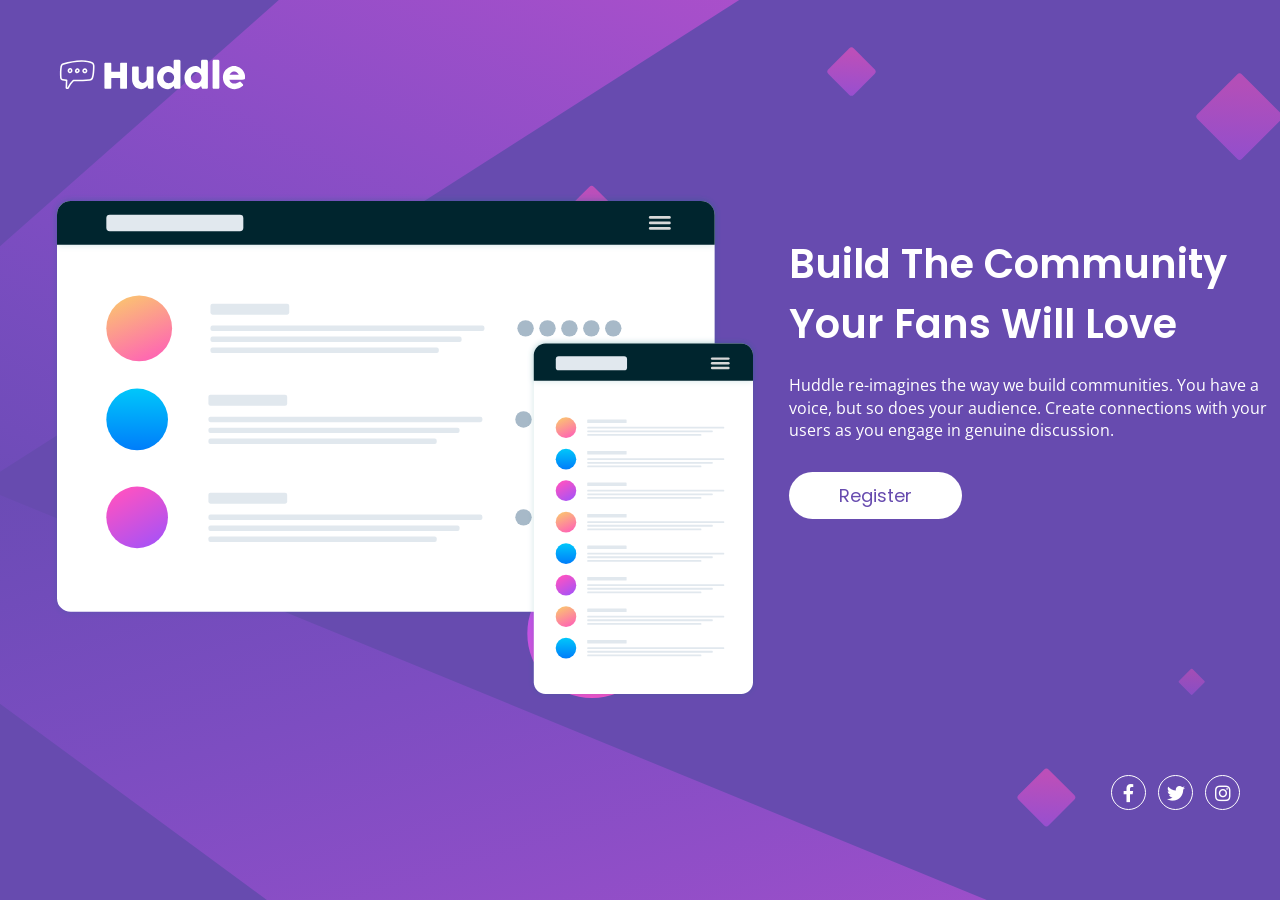
<file: index.html>
<!DOCTYPE html>
<html lang="en">

<head>
  <meta charset="UTF-8">
  <meta name="viewport" content="width=device-width, initial-scale=1.0">

  <link rel="icon" type="image/png" sizes="32x32" href="huddle-landing-page/src/images/favicon-32x32.png">

  <link rel="stylesheet" href="huddle-landing-page/src/css/reset.css">
  <link rel="stylesheet" href="huddle-landing-page/src/css/estilos.css">
  <link rel="stylesheet" href="huddle-landing-page/src/css/responsivo.css">

  <link rel="preconnect" href="https://fonts.googleapis.com">
  <link rel="preconnect" href="https://fonts.gstatic.com" crossorigin>
  <link
    href="https://fonts.googleapis.com/css2?family=Open+Sans:ital,wght@0,300..800;1,300..800&family=Poppins:ital,wght@0,100;0,200;0,300;0,400;0,500;0,600;0,700;0,800;0,900;1,100;1,200;1,300;1,400;1,500;1,600;1,700;1,800;1,900&display=swap"
    rel="stylesheet">

  <link rel="stylesheet" href="https://cdnjs.cloudflare.com/ajax/libs/font-awesome/5.15.4/css/all.min.css" />

  <title> Huddle landing page | Frontend Mentor</title>
</head>

<body>
  <div class="container">
  <header class="cabecalho">
    <div class="logo">
      <img src="huddle-landing-page/src/images/logo.svg" alt="logo Huddle">
    </div>
  </header>
  <main>
    <section class="conteudo">
      <div class="image-conteudo">
        <img src="huddle-landing-page/src/images/illustration-mockups.svg" class="image-painel" alt="imagem painel">
      </div>
      <div class="info">
        <h1 class="title">Build The Community
          Your Fans Will Love</h1>
        <p class="descricao">Huddle re-imagines the way we build communities. You have a voice, but so does your
          audience.
          Create connections with your users as you engage in genuine discussion. </p>
        <a href="" class="botao">Register</a>
      </div>
    </section>
  </main>

  <footer class="rodape">
    <nav class="redes-sociais">
      <ul>
        <li><a href="#facebook"><i class="fab fa-facebook-f"></i></a></li>
        <li><a href="#twitter"><i class="fab fa-twitter"></i></a></li>
        <li><a href="#instagram"><i class="fab fa-instagram"></i></a></li>
      </ul>
    </nav>
  </footer>
  </div>
</body>

</html>
</file>
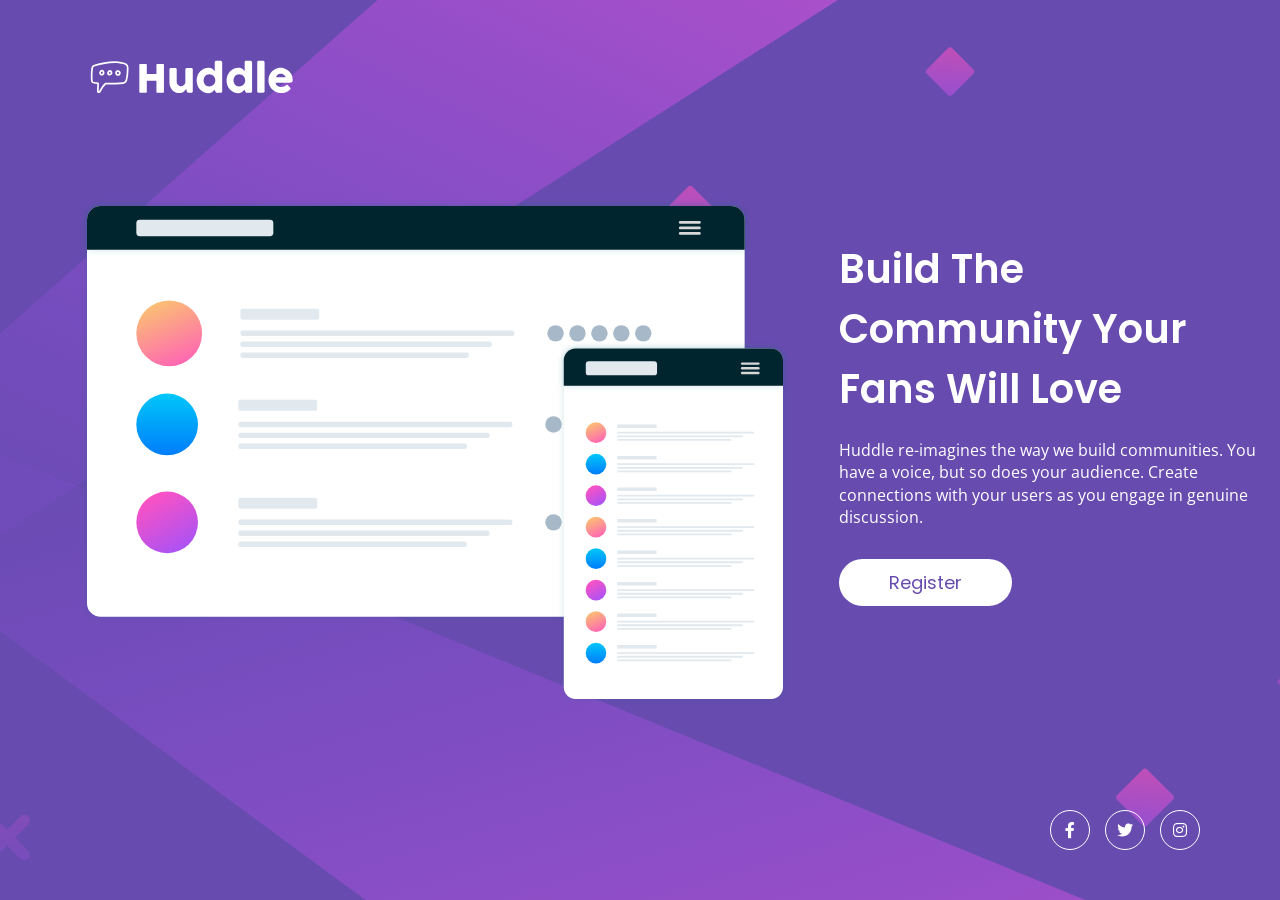
<file: projeto-huddle-base/index.html>
<!DOCTYPE html>
<html lang="en">

<head>
  <meta charset="UTF-8">
  <meta name="viewport" content="width=device-width, initial-scale=1.0">

  <link rel="icon" type="image/png" sizes="32x32" href="./src/images/favicon-32x32.png">

  <link rel="stylesheet" href="./src/css/reset.css">
  <link rel="stylesheet" href="./src/css/estilos.css">
  <link rel="stylesheet" href="./src/css/responsivo.css">

  <link rel="preconnect" href="https://fonts.googleapis.com">
  <link rel="preconnect" href="https://fonts.gstatic.com" crossorigin>
  <link
    href="https://fonts.googleapis.com/css2?family=Open+Sans:ital,wght@0,300..800;1,300..800&family=Poppins:ital,wght@0,100;0,200;0,300;0,400;0,500;0,600;0,700;0,800;0,900;1,100;1,200;1,300;1,400;1,500;1,600;1,700;1,800;1,900&display=swap"
    rel="stylesheet">

  <link rel="stylesheet" href="https://cdnjs.cloudflare.com/ajax/libs/font-awesome/5.15.4/css/all.min.css" />

  <title>Frontend Mentor | Huddle landing page with single introductory section</title>
</head>

<body>
  <header class="cabecalho">
    <div class="logo">
      <img src="./src/images/logo.svg" alt="logo Huddle">
    </div>
  </header>
  <main>
    <section class="conteudo">
      <div class="image-conteudo">
        <img src="./src/images/illustration-mockups.svg" class="image-painel" alt="imagem painel">
      </div>
      <div class="info">
        <h1 class="title">Build The Community
          Your Fans Will Love</h1>
        <p class="descricao">Huddle re-imagines the way we build communities. You have a voice, but so does your
          audience.
          Create connections with your users as you engage in genuine discussion. </p>
        <a href="" class="botao">Register</a>
      </div>
    </section>
  </main>

  <footer class="rodape">
    <nav class="redes-sociais">
      <a href="">
        <i class="fab fa-facebook-f"></i>
      </a>
      <a href="">
        <i class="fab fa-twitter"></i>
      </a>
      <a href="">
        <i class="fab fa-instagram"></i>
      </a>
    </nav>
  </footer>
</body>

</html>
</file>
<file: huddle-landing-page/src/css/estilos.css>
body {
    background-color: hsl(257, 40%, 49%);
    background-image: url('../images/bg-desktop.svg');
    background-repeat: no-repeat;
    background-position: center;
    height: 100vh;
    background-size: cover;
    background-position-x: -200px;
    font-family: 'Open Sans', sans-serif;
}

.container {
    max-width: 1440px;
    margin: 0 auto;
}

.cabecalho .logo img {
    width: 200px;
    margin: 50px 50px;
}

.conteudo .image-conteudo {
    margin: 40px 80px;
    margin-left: 50px;
}

.conteudo {
    display: flex;
}

.conteudo .info {
    margin-top: 80px;
    margin-left: -30px;
}

.conteudo .info .title {
    color: #fff;
    max-width: 500px;
    font-weight: 600;
    font-size: 40px;
    font-family: 'Poppins', sans-serif;
}

.conteudo .info .descricao {
    gap: 20px;
    max-width: 500px;
    font-weight: 400;
    color: #fff;
    margin-top: 20px;
    line-height: 1.4;
}

.botao {
    background-color: #fff;
    border-radius: 50px;
    font-size: 18px;
    padding: 10px 50px;
    color: hsl(257, 40%, 49%);
    margin-top: 30px;
    display: inline-block;
    font-family: 'Poppins', sans-serif;
}

.botao:hover {
    background-color: hsl(300, 69%, 71%);
    color: #fff;
}

.rodape .redes-sociais {
    display: flex;
    justify-content: end;
    padding: 20px;
    margin-right: 40px;
    margin-top: -30px;
    
}

.rodape .redes-sociais ul i {
    color: #fff;
    border-radius: 50%;
    font-size: 18px;
    border: 1px solid #fff;
    width: 35px;
    height: 35px;
    display: inline-flex;
    flex-direction: row;
    align-items: center;
    justify-content: center;
}

.redes-sociais a i:hover {
    color: hsl(300, 69%, 71%);
    border-color: hsl(300, 69%, 71%);
}
.rodape .redes-sociais ul {
    display: flex;
    gap: 12px; 
}
</file>
<file: huddle-landing-page/src/css/responsivo.css>
@media(max-width: 1300px) and (min-width: 769px) {
    .rodape .redes-sociais {
        display: flex;
        justify-content: end;
        padding: 60px 0;
    }
    .conteudo .info {
        width: 100%;
        margin-left: -50px;
    }
}

@media(max-width: 768px) and (min-width: 432px) {
    body {
        background-image: url(../images/bg-mobile.svg);
        background-repeat: no-repeat;
        background-size: contain;
        background-position: top center;
    }
    .container{
        min-height: 100vh;
        padding: 20px;
    }

    .cabecalho .logo img {
        width: 160px;
        margin: 30px auto 30px 150px;
    }

    .conteudo {
        display: block;
        text-align: center;
    }

    .conteudo .image-conteudo {
        margin: 0 auto;
    }

    .image-painel {
        max-width: 400px;
        margin: 20px 0 0;
        margin-left: -10px;
    }

    .conteudo .info {
        display: flex;
        flex-direction: column;
        align-items: center;
        justify-content: center;
        margin-top: 30px;
    }

    .conteudo .info .title {
        font-size: 26px;
        max-width: 300px;
    }

    .conteudo .info .descricao {
        font-size: 18px;
        max-width: 300px;
    }

    .botao {
        font-size: 12px;
        padding: 12px 80px;
    }

    .rodape .redes-sociais{
        display: flex;
        justify-content: center;
    }

    .rodape .redes-sociais ul  {
        display: flex;
        margin-top: 40px;
        justify-content: center;
    }

    .rodape .redes-sociais ul i {
        display: flex;
        justify-content: center;
        align-items: center;
        width: 30px;
        height: 30px;
        font-size: 16px;
        gap: 10px;
    }
    
}

@media(max-width: 430px) {
    body {
        background-image: url(../images/bg-mobile.svg);
        background-repeat: no-repeat;
        background-size: contain;
        background-position: top center;
    }

    .container{
        min-height: 100vh;
    }

    .cabecalho {
        display: flex;
        margin-top: -20px;
    }

    .cabecalho .logo img {
        width: 110px;
    }

    .conteudo {
        display: block;
        text-align: center;
    }

    .conteudo .image-conteudo {
        margin: 0 auto;
    }

    .image-painel {
        max-width: 280px;
    }

    .conteudo .info {
        display: flex;
        flex-direction: column;
        justify-content: center;
        align-items: center;
        margin-top: 40px;
        margin-left: 10px;
    }

    .conteudo .info .title {
        font-size: 20px;
        max-width: 250px;
    }

    .conteudo .info .descricao {
        font-size: 15px;
        max-width: 280px;
        line-height: 1.4;
        margin-top: 10px;
    }

    .botao {
        font-size: 12px;
        padding: 8px 60px;
        margin-top: 20px;
    }

    .rodape {
        position: none;
        display: flex;
        align-items: center;
        justify-content: center;
    }

    .rodape .redes-sociais ul {
        gap: 8px;
        margin-top: 55px;
        display: flex;
        margin-left: 50px;
        
    }

    .rodape .redes-sociais ul i {
        width: 25px;
        height: 25px;
        font-size: 12px;
        
    }
}
</file>
<file: projeto-huddle-base/src/css/estilos.css>
body {
    background-color: hsl(257, 40%, 49%);
    background-image: url('../images/bg-desktop.svg');
    background-repeat: no-repeat;
    background-position: center;
    min-height: 100vh;
    background-size: cover;
    font-family: 'Open Sans', sans-serif;
}

.cabecalho .logo img {
    width: 218px;
    margin: 50px 80px;
}

.conteudo .image-conteudo {
    margin: 40px 80px;
}

.conteudo {
    display: flex;
}

.conteudo .info {
    margin-top: 80px;
    margin-left: -30px;
}

.conteudo .info .title {
    color: #fff;
    max-width: 500px;
    font-weight: 600;
    font-size: 40px;
    font-family: 'Poppins', sans-serif;
}

.conteudo .info .descricao {
    gap: 20px;
    max-width: 500px;
    font-weight: 400;
    color: #fff;
    margin-top: 20px;
    line-height: 1.4;
}

.botao {
    background-color: #fff;
    border-radius: 50px;
    font-size: 18px;
    padding: 10px 50px;
    color: hsl(257, 40%, 49%);
    margin-top: 30px;
    display: inline-block;
    font-family: 'Poppins', sans-serif;
}

.botao:hover {
    background-color: hsl(300, 69%, 71%);
    color: #fff;
}

.rodape .redes-sociais i {
    color: #fff;
    border-radius: 50%;
    font-size: 16px;
    border: 1px solid #fff;
    width: 40px;
    height: 40px;
    display: inline-flex;
    align-items: center;
    justify-content: center;
}

.rodape {
    position: fixed;
    bottom: 50px;
    right: 80px;
}

.rodape .redes-sociais {
    display: flex;
    gap: 15px;
}

.redes-sociais a i:hover {
    color: hsl(300, 69%, 71%);
    border-color: hsl(300, 69%, 71%);
}
</file>
<file: projeto-huddle-base/src/css/responsivo.css>
@media(max-width: 1320px) and (min-width: 769px) {
    .conteudo .info .title {
        padding-right: 20px;
    }

    .conteudo .info .descricao {
        padding-right: 20px;
    }
}

@media(max-width: 768px) and (min-width: 426px) {
    body {
        background-image: url(../images/bg-desktop.svg);
        background-repeat: no-repeat;
        background-size: cover;
    }

    .cabecalho .logo img {
        width: 160px;
        margin: 30px auto 30px 180px;
    }

    .conteudo {
        display: block;
        text-align: center;
    }

    .conteudo .image-conteudo {
        margin: 0 auto;
    }

    .image-painel {
        max-width: 400px;
        margin: 20px 0 0;
        margin-left: -10px;
    }

    .conteudo .info {
        display: flex;
        flex-direction: column;
        align-items: center;
        margin-top: 40px;
    }

    .conteudo .info .title {
        font-size: 25px;
        max-width: 300px;
    }

    .conteudo .info .descricao {
        font-size: 16px;
        max-width: 300px;
    }

    .botao {
        font-size: 12px;
        padding: 12px 80px;
    }

    .rodape {
        position: static;
        margin-top: 50px;
    }

    .rodape .redes-sociais {
        justify-content: center;
        gap: 10px;
    }

    .rodape .redes-sociais i {
        width: 35px;
        height: 35px;
        font-size: 15px;
    }
}

@media(max-width: 425px) {
    body {
        background-image: url(../images/bg-mobile.svg);
        background-repeat: no-repeat;
        background-position: top;
    }

    .cabecalho {
        display: flex;
        justify-content: left;
        margin-left: -45px;
        margin-top: -10px;
    }

    .cabecalho .logo img {
        width: 140px;
    }

    .conteudo {
        display: block;
        text-align: center;
    }

    .conteudo .image-conteudo {
        margin: 0 auto;
    }

    .image-painel {
        max-width: 300px;
    }

    .conteudo .info {
        display: flex;
        flex-direction: column;
        justify-content: center;
        align-items: center;
        margin-top: 60px;
        margin-left: 10px;
    }

    .conteudo .info .title {
        font-size: 25px;
        max-width: 300px;
    }

    .conteudo .info .descricao {
        font-size: 17px;
        max-width: 300px;
        line-height: 1.4;

    }

    .botao {
        font-size: 12px;
    }

    .rodape {
        position: static;
        margin-top: 90px;
    }

    .rodape .redes-sociais {
        justify-content: center;
        gap: 10px;
    }

    .rodape .redes-sociais i {
        width: 30px;
        height: 30px;
        font-size: 15px;
    }
}
</file>
